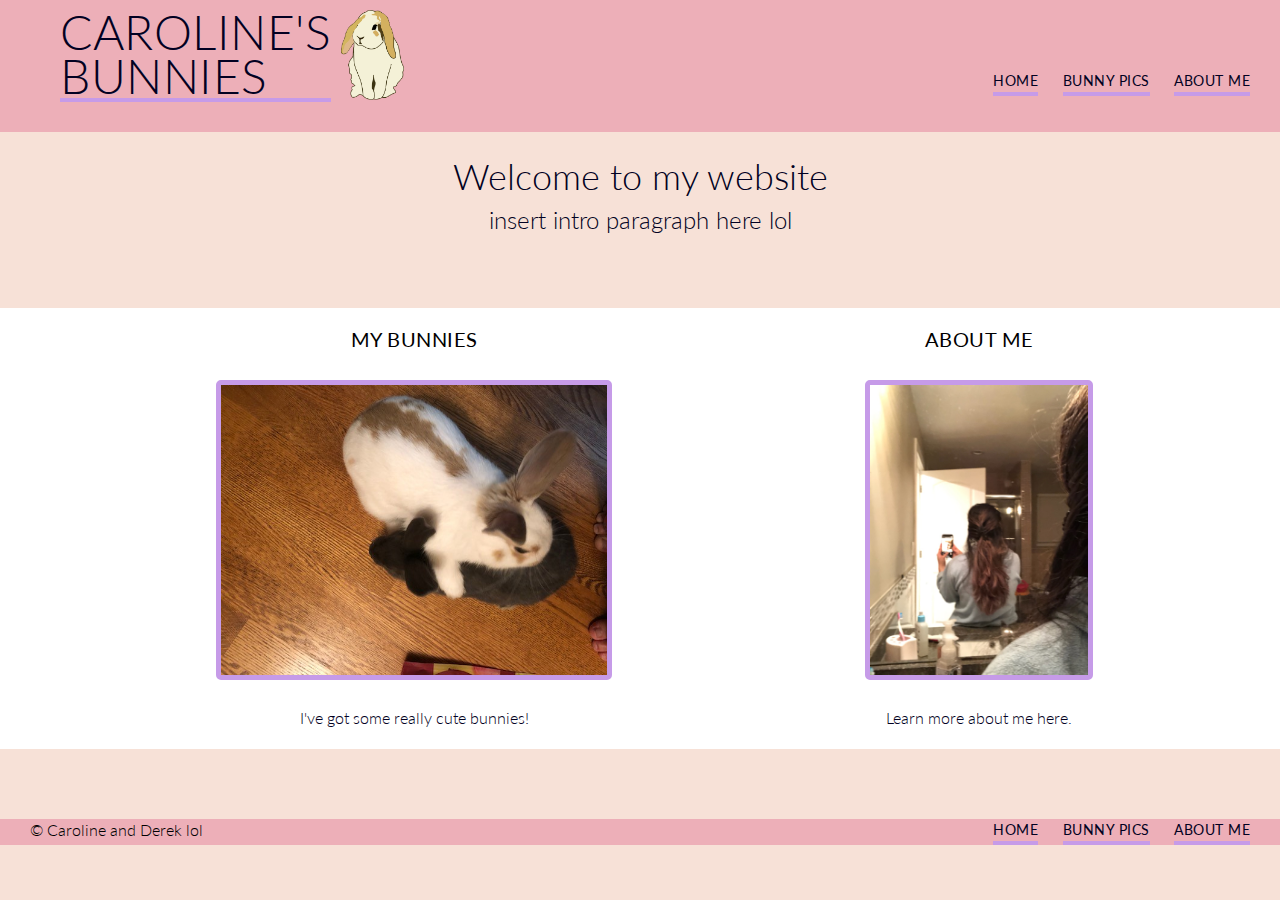
<file: index.html>
<!DOCTYPE html>
<html lang="en">
<head>
    <meta charset="UTF-8">
    <meta name="viewport" content="width=device-width, initial-scale=1.0">
    <link rel="stylesheet" href="styles.css">
    <link rel="stylesheet" href="https://fonts.googleapis.com/css2?family=Lato:wght@100;300;400&display=swap" >
    <title>Caroline's Bunnies</title>
</head>
<body>
    <header class="primary-header container group">
        <section class="container">
            <div class="logo">
                <a href="index.html">Caroline's<br>Bunnies</a>
                
            </div>

            <a class="logo-img-link" href="index.html">
                <img class="logo-img" src="Assets/Images/Bunny-art/rabbit-41253_1280.png" alt="a cute bunny lol">
            </a>    
        </section>
        <nav class="nav primary-nav">
            <ul>
                <li><a href="index.html">Home</a></li>
                <li><a href="bunnies.html">Bunny Pics</a></li>
                <li><a href="about.html">About Me</a></li>
            </ul>



        </nav>

            <!-- <h1></h1>

            <h4 id= "date"></h4> -->

    </header>

    <section class="hero container">

        <h1>Welcome to my website</h1>

        <h2>insert intro paragraph here lol</h2>

    </section>

    <section class="row">
        <!--put page contents here-->

        <div class="grid home-content">
            <section class="col-2-3 left">
                <h3>My Bunnies</h3>
                <a href="bunnies.html">
                    <!-- add an image -->
                    <img src="./Assets/Images/Lola and Bun Rotated.jpg" alt="test">
                    <h4>I've got some really cute bunnies!</h3>
                </a>
                <p> <!--add some sort of descriptor here--> </p>
            </section>
            <section class="col-1-3 right">
                <h3>About Me</h3>
                <a href="about.html">
                    <!-- add an image -->
                    <img src="./Assets/Images/Caroline Selfie 1.jpg" alt="test2">
                    <h4>Learn more about me here.</h3>
                </a>
                <p> <!--add some sort of descriptor here--> </p>
            </section>
        </div>

    </section>

    <footer class="primary-footer container">

        <small>&copy; Caroline and Derek lol</small>

        <nav class="nav primary-nav">
            <ul>
                <li><a href="index.html">Home</a></li>
                <li><a href="bunnies.html">Bunny Pics</a></li>
                <li><a href="about.html">About Me</a></li>
            </ul>



        </nav>
    </footer>
</body>
</html>
</file>
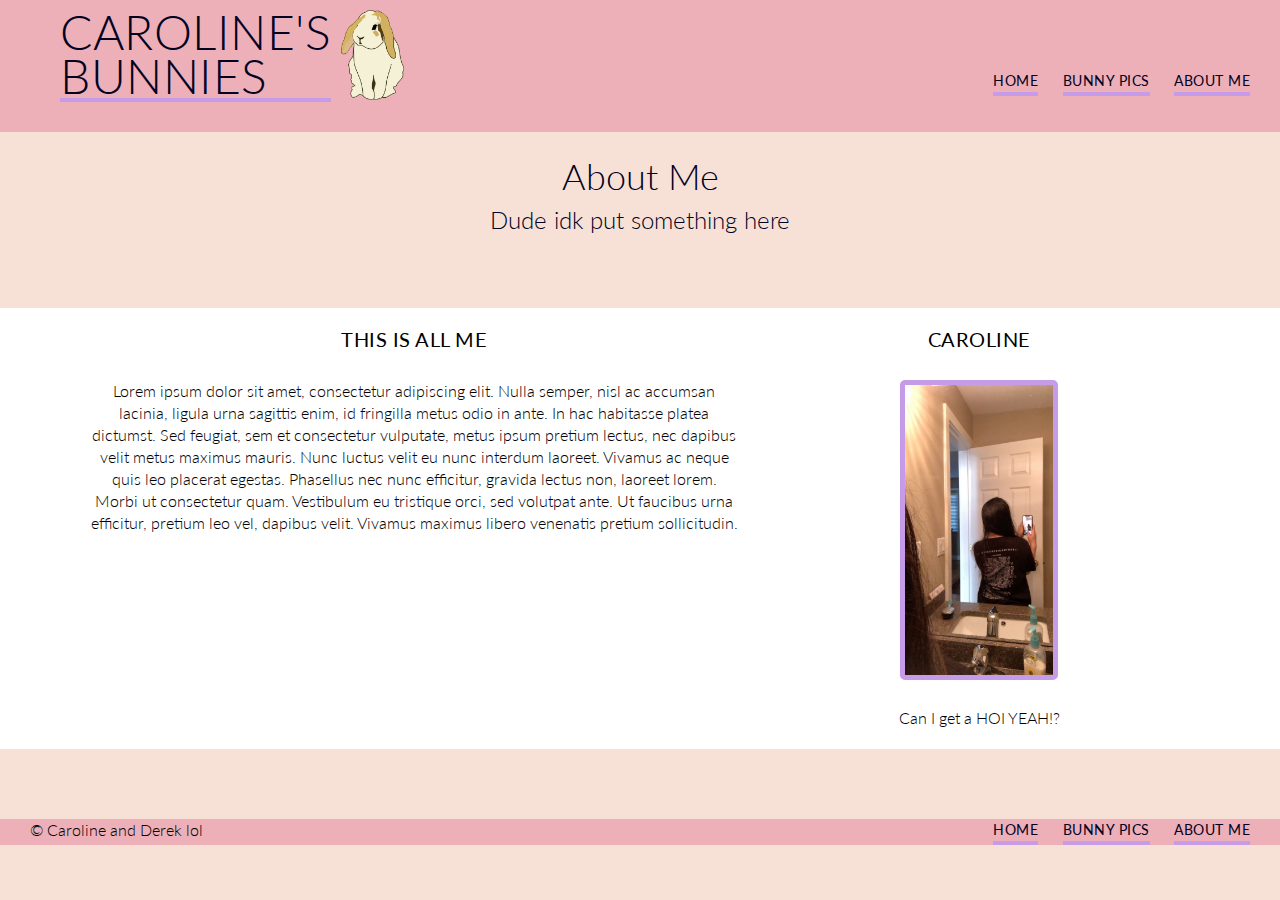
<file: about.html>
<!DOCTYPE html>
<html lang="en">
<head>
    <meta charset="UTF-8">
    <meta name="viewport" content="width=device-width, initial-scale=1.0">
    <link rel="stylesheet" href="styles.css">
    <link rel="stylesheet" href="https://fonts.googleapis.com/css2?family=Lato:wght@100;300;400&display=swap" >
    <title>Caroline's Bunnies</title>
</head>
<body>
    <header class="primary-header container group">
        <section class="container">
            <div class="logo">
                <a href="index.html">Caroline's<br>Bunnies</a>
            </div>

            <a class="logo-img-link" href="index.html">
                <img class="logo-img" src="Assets/Images/Bunny-art/rabbit-41253_1280.png" alt="a cute bunny lol">
            </a>
        </section>
        <nav class="nav primary-nav">
            <ul>
                <li><a href="index.html">Home</a></li>
                <li><a href="bunnies.html">Bunny Pics</a></li>
                <li><a href="about.html">About Me</a></li>
            </ul>



        </nav>

            <!-- <h1></h1>

            <h4 id= "date"></h4> -->

    </header>

    <section class="hero container">

        <h1>About Me</h1>

        <h2>Dude idk put something here</h2>

    </section>

    <section class="row">
        <!--put page contents here-->

        <div class="grid about-content">
            <section class="col-2-3 left">
                <h3>This is all me</h3>

                <p>Lorem ipsum dolor sit amet, consectetur adipiscing elit. Nulla semper, nisl ac accumsan lacinia, ligula urna sagittis enim, id fringilla metus odio in ante. In hac habitasse platea dictumst. Sed feugiat, sem et consectetur vulputate, metus ipsum pretium lectus, nec dapibus velit metus maximus mauris. Nunc luctus velit eu nunc interdum laoreet. Vivamus ac neque quis leo placerat egestas. Phasellus nec nunc efficitur, gravida lectus non, laoreet lorem. Morbi ut consectetur quam. Vestibulum eu tristique orci, sed volutpat ante. Ut faucibus urna efficitur, pretium leo vel, dapibus velit. Vivamus maximus libero venenatis pretium sollicitudin.</p>
            </section>
            <section class="col-1-3 right">
                <h3>Caroline</h3>

                <!-- add an image -->
                <img src="./Assets/Images/Caroline Selfie 2.jpg" alt="test2">
                <h4>Can I get a HOI YEAH!?</h4>

                <p> <!--add some sort of descriptor here--> </p>
            </section>
        </div>

    </section>

    <footer class="primary-footer container">

        <small>&copy; Caroline and Derek lol</small>

        <nav class="nav primary-nav">
            <ul>
                <li><a href="index.html">Home</a></li>
                <li><a href="bunnies.html">Bunny Pics</a></li>
                <li><a href="about.html">About Me</a></li>
            </ul>



        </nav>
    </footer>
</body>
</html>
</file>
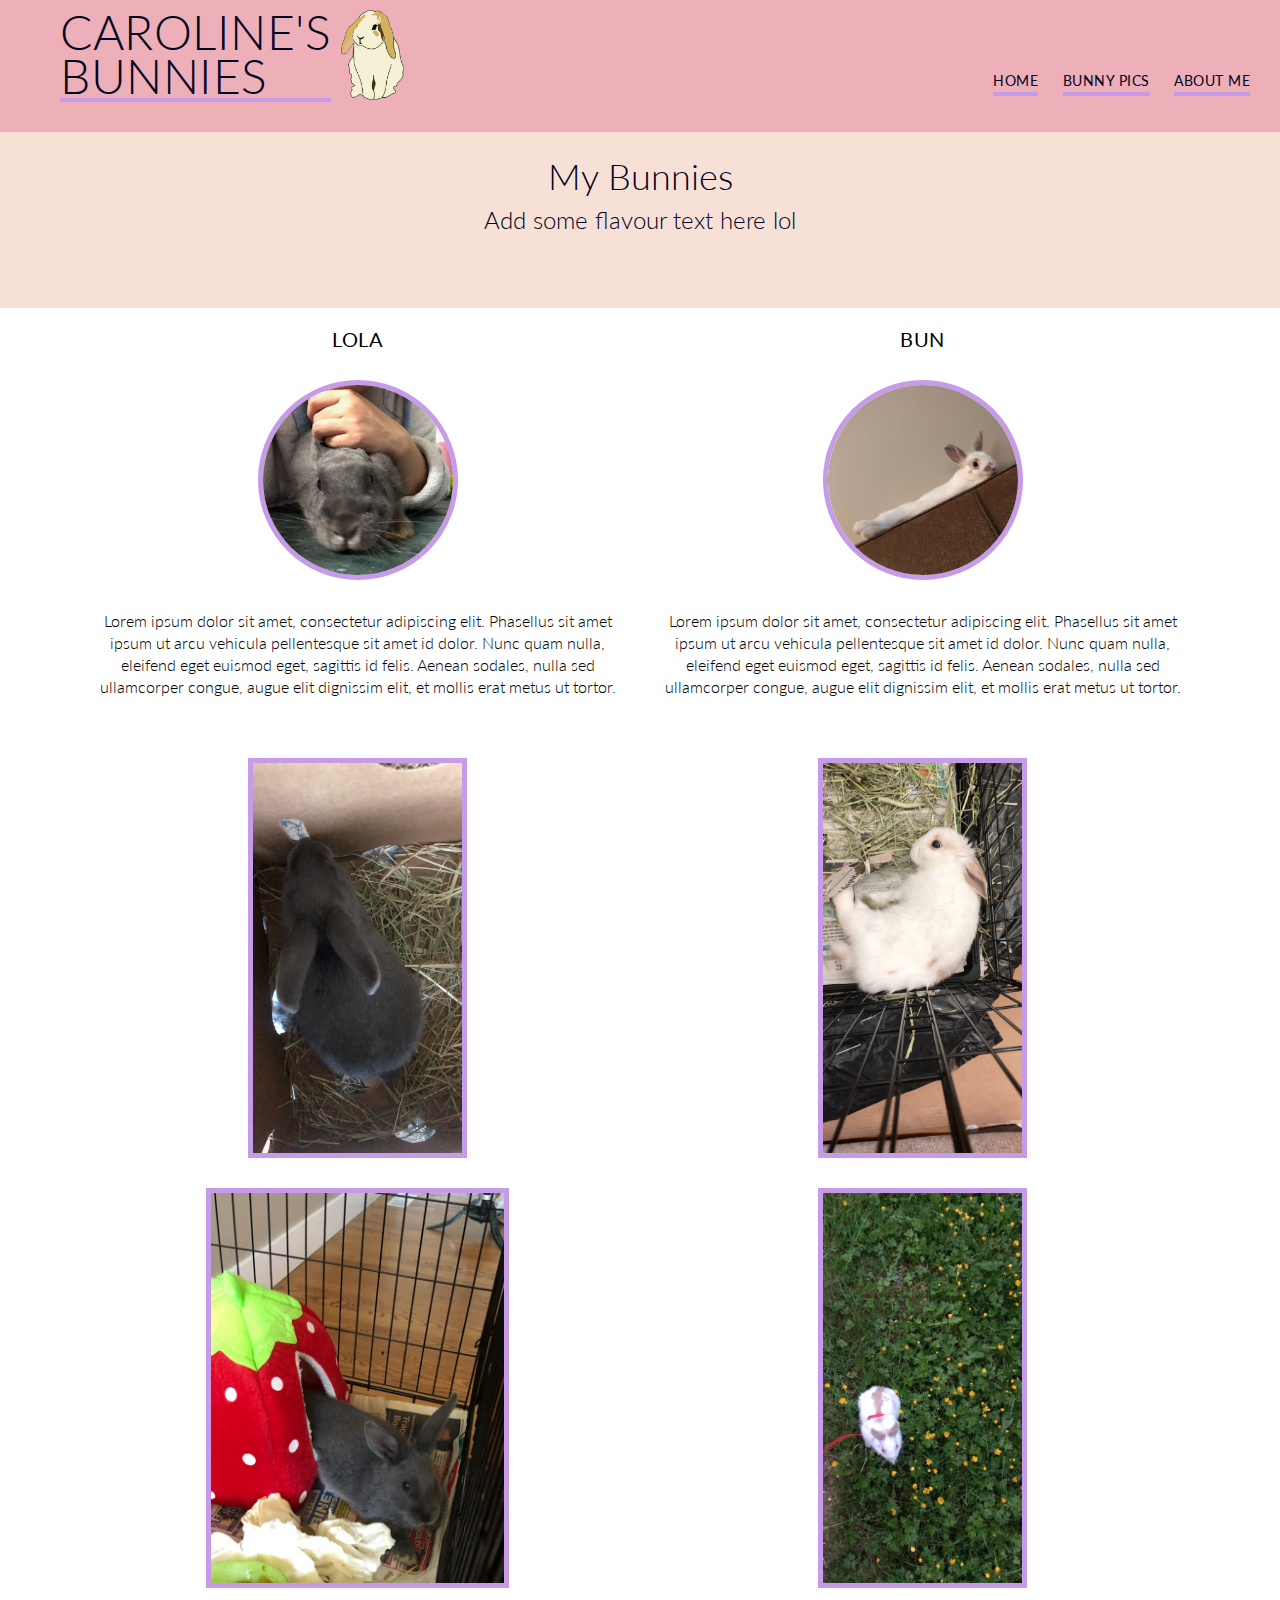
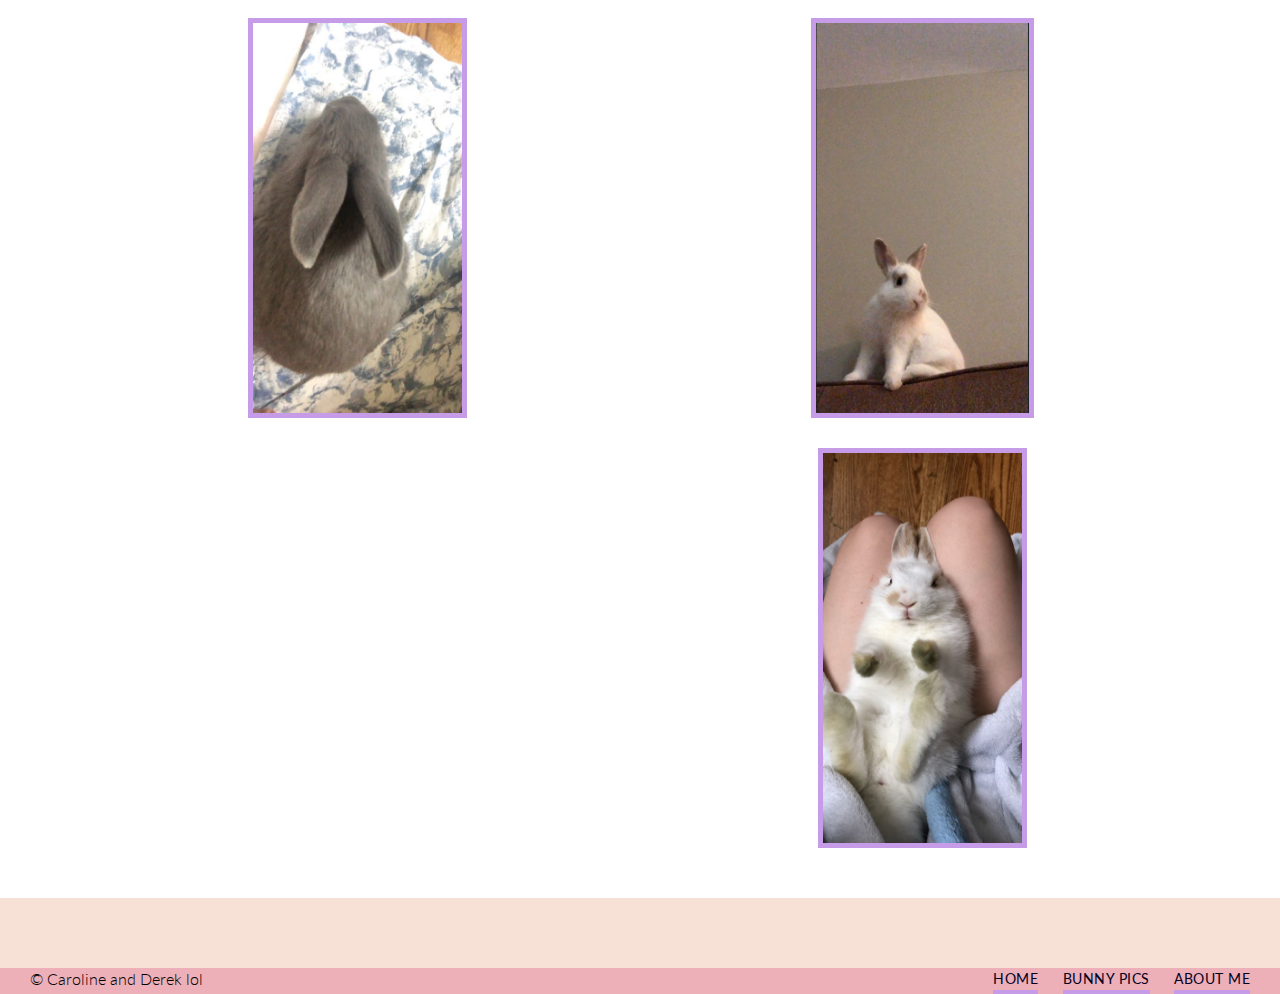
<file: bunnies.html>
<!DOCTYPE html>
<html lang="en">
<head>
    <meta charset="UTF-8">
    <meta name="viewport" content="width=device-width, initial-scale=1.0">
    <link rel="stylesheet" href="styles.css">
    <link rel="stylesheet" href="https://fonts.googleapis.com/css2?family=Lato:wght@100;300;400&display=swap" >
    <title>Caroline's Bunnies</title>
</head>
<body>
    <header class="primary-header container group">
        <section class="container">
            <div class="logo">
                <a href="index.html">Caroline's<br>Bunnies</a>
            </div>
            
            <a class="logo-img-link" href="index.html">
                <img class="logo-img" src="Assets/Images/Bunny-art/rabbit-41253_1280.png" alt="a cute bunny lol">
            </a>
        </section>
        <nav class="nav primary-nav">
            <ul>
                <li><a href="index.html">Home</a></li>
                <li><a href="bunnies.html">Bunny Pics</a></li>
                <li><a href="about.html">About Me</a></li>
            </ul>



        </nav>

            <!-- <h1></h1>

            <h4 id= "date"></h4> -->

    </header>

    <section class="hero container">

        <h1>My Bunnies</h1>

        <h2>Add some flavour text here lol</h2>

    </section>

    <section class="row">
        <!--put page contents here-->
        <div class="wrapper">
            <div class="grid">
                <section class="col-1-2">
                    <h3>Lola</h3>
                    
                    <!-- add an image -->
                    <img class="lola-propic" src="./Assets/Images/Lola 1.jpg" alt="test">

                    
                    <h4>Lorem ipsum dolor sit amet, consectetur adipiscing elit. Phasellus sit amet ipsum ut arcu vehicula pellentesque sit amet id dolor. Nunc quam nulla, eleifend eget euismod eget, sagittis id felis. Aenean sodales, nulla sed ullamcorper congue, augue elit dignissim elit, et mollis erat metus ut tortor.</h4>

                    <img src="./Assets/Images/Lola 2.jpg" alt="test">

                    
                    <p> <!--add some sort of descriptor here--> </p>

                    <img src="./Assets/Images/Lola 3.jpg" alt="test">

                    
                    <p> <!--add some sort of descriptor here--> </p>

                    <img src="./Assets/Images/Lola 4.png" alt="test">

                    
                    <p> <!--add some sort of descriptor here--> </p>
                </section>
                <section class="col-1-2">
                    <h3>Bun</h3>
                    
                    <!-- add an image -->
                    <img class="bun-propic" src="./Assets/Images/Bun 1.jpg" alt="test2">

                    
                    <h4>Lorem ipsum dolor sit amet, consectetur adipiscing elit. Phasellus sit amet ipsum ut arcu vehicula pellentesque sit amet id dolor. Nunc quam nulla, eleifend eget euismod eget, sagittis id felis. Aenean sodales, nulla sed ullamcorper congue, augue elit dignissim elit, et mollis erat metus ut tortor.</h4>

                    <img src="./Assets/Images/Bun 2.jpg" alt="test2">

                    
                    <p> <!--add some sort of descriptor here--> </p>

                    <img src="./Assets/Images/Bun 3.jpg" alt="test2">

                    
                    <p> <!--add some sort of descriptor here--> </p>

                    <img src="./Assets/Images/Bun 4.png" alt="test2">

                    
                    <p> <!--add some sort of descriptor here--> </p>
                    
                    <img src="./Assets/Images/Bun 5.png" alt="test2">

                    
                    <p> <!--add some sort of descriptor here--> </p>
                </section>
            </div>
        </div>
    </section>

    <footer class="primary-footer container">

        <small>&copy; Caroline and Derek lol</small>

        <nav class="nav primary-nav">
            <ul>
                <li><a href="index.html">Home</a></li>
                <li><a href="bunnies.html">Bunny Pics</a></li>
                <li><a href="about.html">About Me</a></li>
            </ul>



        </nav>
    </footer>
</body>
</html>
</file>
<file: styles.css>
/* http://meyerweb.com/eric/tools/css/reset/ 2. v2.0 | 20110126
  License: none (public domain)
*/

html, body, div, span, applet, object, iframe,
h1, h2, h3, h4, h5, h6, p, blockquote, pre,
a, abbr, acronym, address, big, cite, code,
del, dfn, em, img, ins, kbd, q, s, samp,
small, strike, strong, sub, sup, tt, var,
b, u, i, center,
dl, dt, dd, ol, ul, li,
fieldset, form, label, legend,
table, caption, tbody, tfoot, thead, tr, th, td,
article, aside, canvas, details, embed,
figure, figcaption, footer, header, hgroup,
menu, nav, output, ruby, section, summary,
time, mark, audio, video {
  margin: 0;
  padding: 0;
  border: 0;
  font-size: 100%;
  font: inherit;
  vertical-align: baseline;
}
/* HTML5 display-role reset for older browsers */
article, aside, details, figcaption, figure,
footer, header, hgroup, menu, nav, section {
  display: block;
}
body {
  line-height: 1;
}
ol, ul {
  list-style: none;
}
blockquote, q {
  quotes: none;
}
blockquote:before, blockquote:after,
q:before, q:after {
  content: '';
  content: none;
}
table {
  border-collapse: collapse;
  border-spacing: 0;
}


*, *::before, *::after {
    box-sizing: border-box;
}

/*
=================================
Custom Styles
=================================
*/

:root{
--bg-color: #f7e1d7;
--main-content-color: #ffffff;
--nav-color: #edafb8;
--accent-color: #c69be8;
--text-color: #020122;
}

body {
  background: var(--bg-color);
  font: 300 16px/22px "Lato", "Open Sans", "Helvetica Neue", Helvetica, Arial, sans-Serif;
}

ol, ul {
  list-style: none;
}

header {
  background: var(--nav-color);
  width: 100%;
}

footer {
  background: var(--nav-color);
}

/*
=================================
Links
=================================
*/

a {
  color: var(--text-color);
  text-decoration: none;
  display: table;
}

.primary-header a,
.primary-footer a {
  color: var(--text-color);
}

.primary-header a:hover,
.primary-footer a:hover {
  color: var(--accent-color);
}

/*
=================================
GRID
=================================
*/

*,
*:before,
*:after {
  -webkit-box-sizing: border-box;
    -moz-box-sizing: border-box;
      box-sizing: border-box;
}

.container,
.grid {
    margin: 0 auto;
    width: 100%;
}

.grid h3 {
  font-size: 14px;
  font-weight: 400;
  letter-spacing: .5px;
  text-transform: uppercase;
}

.container {

  padding-left: 30px;
  padding-right: 30px;
  
}

.col-1-2 {
  float: left;
  width: 50%;
}

.col-1-3 ,
.col-2-3 {
    vertical-align: top;
    float: left;
}

.left {
  width: 60%;
}

.right {
  width: 40%;
}

.grid,
.col-1-3,
.col-2-3 {
  padding-left: 15px;
  padding-right: 15px;
}

/*
==============================
Rows
==============================
*/

.row,
.row-alt {
  min-width: 960;
}

.row {
    background: var(--main-content-color);
    padding: 20px 60px 20px 60px;
}

/* Clear floats after the columns */
.row:after {
  content: "";
  display: table;
  clear: both;
}

/*
=================================
clear fix (for floating items)
=================================
*/

.group:before,
.group:after {
  content: "";
  display: table;
}
.group:after {
  clear: both;
}
.group {
  clear: both;
  *zoom: 1;
}

/*
===============================
Primary Header
===============================
*/

.container .logo-img {
  height: 100px;
  padding-left: 10px;
  padding-top: 10px;
}

.container .logo-img-link {
  float: left;
}

.logo {
  float: left;
  padding: 0 0 20px 0;
  margin-top: 10px;
  margin-bottom: 10px;
  font-size: 48px;
  font-weight: 300;
  letter-spacing: .5px;
  line-height: 44px;
  text-transform: uppercase;
}

.logo a {
  border-bottom: 4px solid var(--accent-color);
}

.logo a:hover {
  border-bottom: 4px solid var(--nav-color);
}

.primary-nav {
  font-size: 14px;
  font-weight: 400;
  letter-spacing: .5px;
  text-transform: uppercase;
}

/*
===============================
Navigation
===============================
*/

.nav {
  text-align: right;
  margin-top: 70px;
  vertical-align: middle;
}

.nav li {
  border-bottom: 4px solid var(--accent-color);
  display: inline-block;
  margin: 0 10px;
  vertical-align: top;
}
.nav li:last-child {
  margin-right: 0;
}

.nav li:hover {
  border-bottom: none;
}

footer small {
  float: left;
}

/*
===============================
Home
===============================
*/

.hero {
  color: var(--text-color);
  line-height: 44px;
  padding: 22px 80px 66px 80px;
  text-align: center;
}
.hero h1 {
  font-size: 36px;
}
.hero h2 {
  font-size: 24px;
  font-weight: 300;
}

.home-content h3,
.home-content h4,
.home-content p {
  text-align: center;
}

.home-content h3 {
  font-size: 20px;
  font-weight: 400;
  padding-bottom: 30px;
}

.home-content a {
  margin-left: auto;
  margin-right: auto;
}

.col-1-3 img {
  border-radius: 5px;
  
  margin-bottom: 22px;
  height: 300px;
  border: 5px solid var(--accent-color);
}

.col-2-3 img {
  border-radius: 5px;
  
  margin-bottom: 22px;
  height: 300px;
  border: 5px solid var(--accent-color);
}

.col-1-3 a:hover,
.col-2-3 a:hover {
  color: var(--accent-color);
}

/*
===============================
Bunny Pics
===============================
*/

.wrapper h3,
.wrapper h4,
.wrapper p {
  text-align: center;
}

.wrapper h3 {
  font-size: 20px;
  font-weight: 400;
}

.wrapper h4 {
  padding-bottom: 30px;
  padding-left: 20px;
  padding-right: 20px;
}

.col-1-2 .lola-propic,
.col-1-2 .bun-propic {
  width: 200px;
  height: 200px;
  object-fit: cover;
  border-radius: 50%;
}

.col-1-2 img {
  display: block;
  height: 400px;
  margin-top: 30px;
  margin-bottom: 30px;
  margin-left: auto;
  margin-right: auto;
  border: 5px solid var(--accent-color);
  transition: transform 0.5s ease;
}

.col-1-2 img:hover {
  -webkit-transform: scale(1.5);
  transform: scale(1.5);
}

.lola-propic {
  object-position: left;
}

.bun-propic {
  object-position: top;
}

/*
===============================
About Me
===============================
*/

.about-content h3,
.about-content h4,
.about-content p {
  text-align: center;
}

.about-content h3 {
  font-size: 20px;
  font-weight: 400;
  padding-bottom: 30px;
}

.about-content .col-1-3 {
  margin-left: auto;
  margin-right: auto;
  text-align: center;
}

/*
===============================
Mobile Responsiveness
===============================
*/

@media screen and (max-width: 820px) {

  /*
  ===============================
  Primary header Content responsiveness
  ===============================
  */

  .primary-header,
  .primary-header section.container {
    padding: 0;
  }

  .logo {
    text-align: center;
    justify-content: center;
    float: none;
    font-size: 40px;
    margin: 0 auto;
  }

  .logo a {
    margin: 0 auto;
  }

  .logo-img-link {
    display: none;
  }

  .primary-nav {
    margin: 0;
  }

  .nav ul {
    text-align: center;
  }

  .nav li:last-child {
    margin: 0 10px;
  }

  /*
  ===============================
  Hero content responsiveness
  ===============================
  */

  .hero {
    padding-left: 20px;
    padding-right: 20px;
    padding-bottom: 40px;
  }
  
  /*
  ===============================
  Main Content resonsiveness
  ===============================
  */

  @media screen and (max-width: 400px) {
    .row {
      padding-left: 20px;
      padding-right: 20px;
    }
  }

  .col-1-3,
  .col-2-3,
  .col-1-2 {
    max-width: 100%;
    width: 100%;
    float: none;
    margin-left: auto;
    margin-right: auto;
    margin-bottom: 30px;
  }

  .col-1-3:last-child,
  .col-2-3:last-child,
  .col-1-2:last-child {
    margin-bottom: 0;
  }

  .col-1-2:last-child {
    padding-top: 30px;
  }

  .home-content a {
    width: 100%;
    display: block;
    text-align: center;
    margin-left: auto;
    margin-right: auto;
  }

  .col-1-3 img,
  .col-2-3 img,
  .col-1-2 img {
    width: 100%;
    height: auto;
    margin-left: auto;
    margin-right: auto;  
  }

  .col-1-2 img:hover {
    -webkit-transform: none;
    transform: none;
  }

  /*
  ===============================
  Primary footer Content resonsiveness
  ===============================
  */

  .primary-footer {
    padding: 0;
    display: flex;
    flex-direction: column-reverse;
  }

  .primary-footer small {
    text-align: center;
    float: none;
  }

}
</file>
